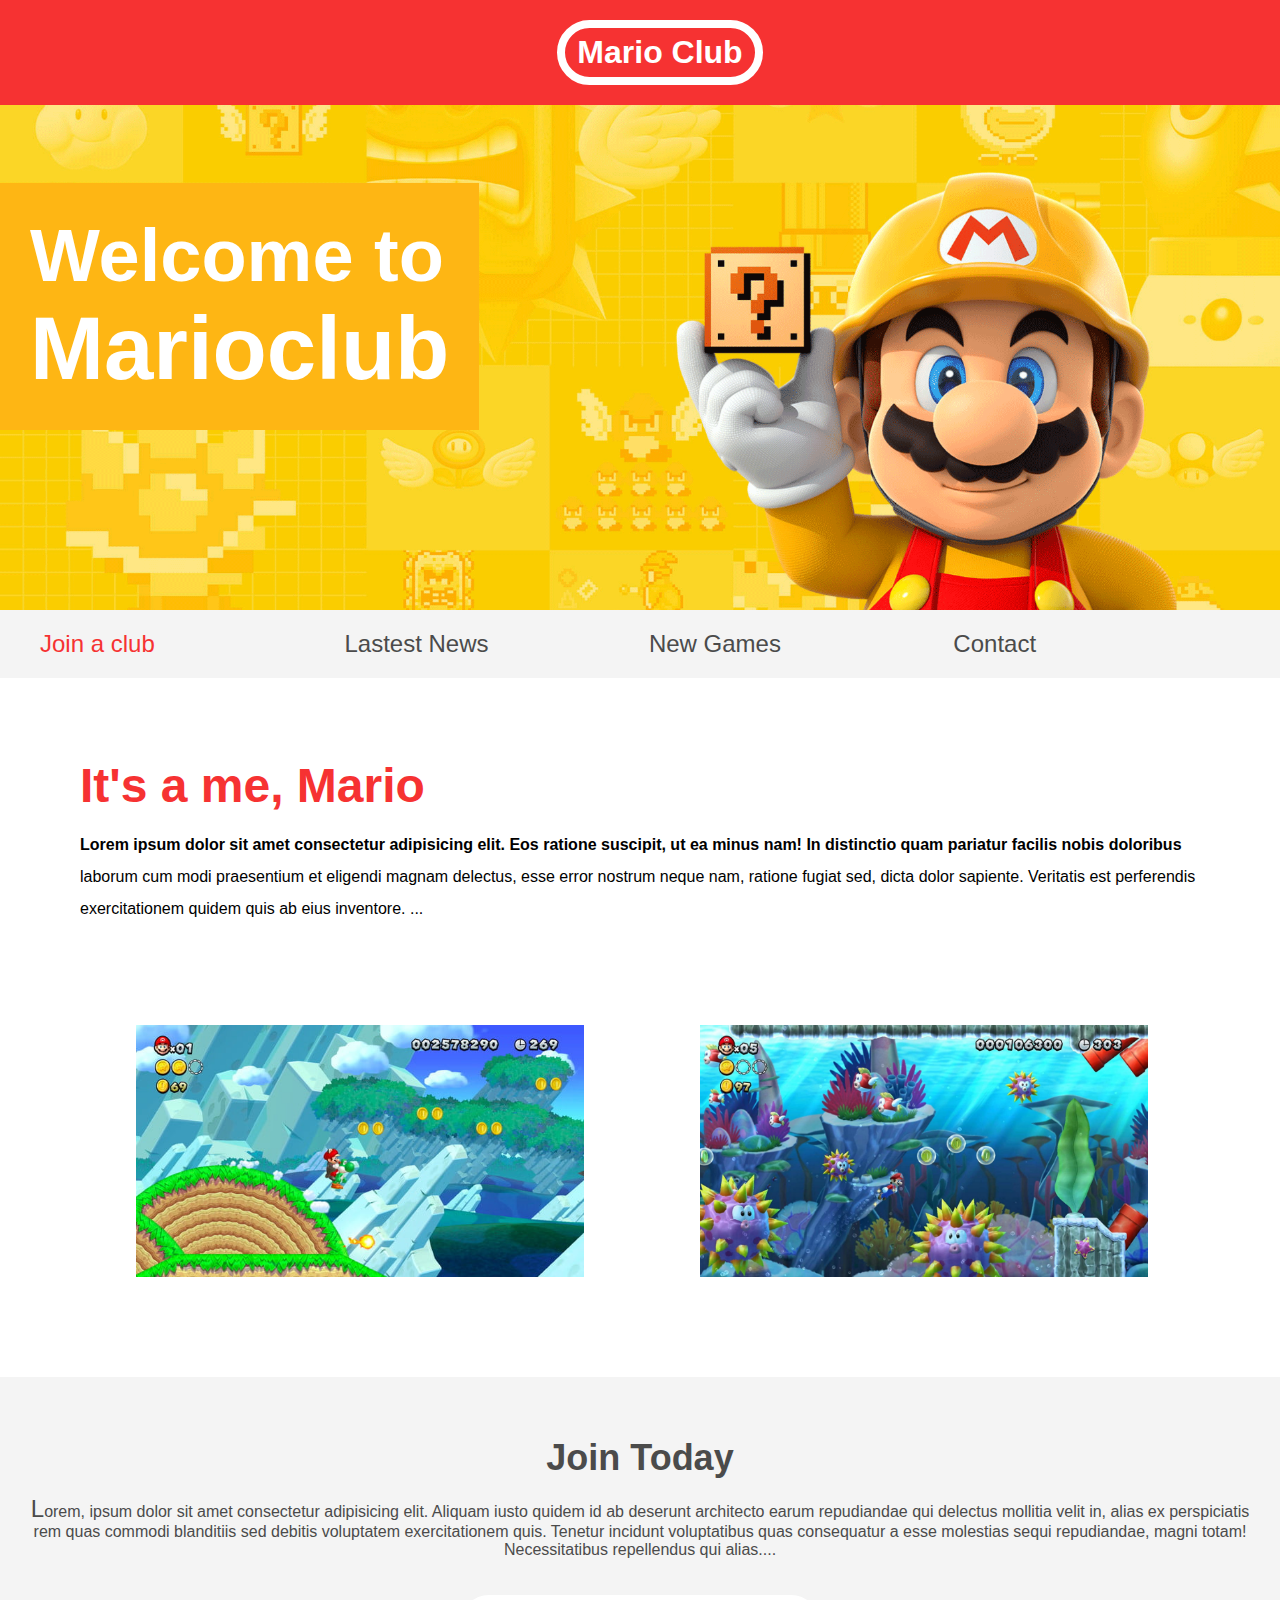
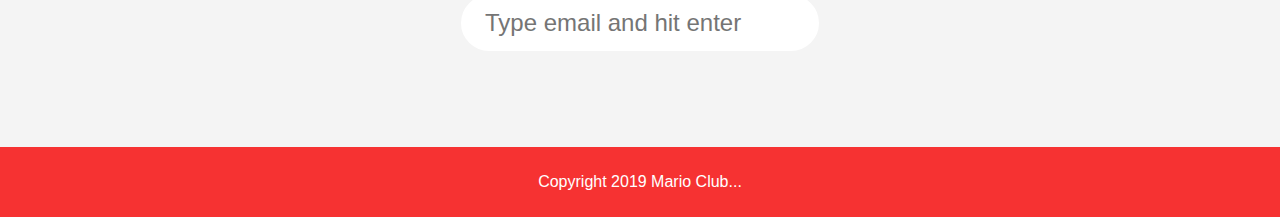
<file: 3. Position and Layout copy/index.html>
<html lang="en">
<head>
  <meta name="viewport" content="width=device-width, initial-scale=1.0">
  <link rel="stylesheet" href="./styles.css">
  <title>Marioclub</title>
</head>
<body>
  <header>
      <h1>Mario Club</h1>
  </header>
  <section class="banner">
    <img src="./img/banner.png" alt="marioclub">
    <div class="welcome">
      <h2>Welcome to <br><span>Marioclub</span></h2>
    </div>
  </section>
  <nav class="main-nav">
    <ul>
      <li><a href="./join.html" class="join">Join a club</a></li>
      <li><a href="./news.html">Lastest News</a></li>
      <li><a href="./games.html">New Games</a></li>
      <li><a href="./contact.html">Contact</a></li>
    </ul>
  </nav>
  <main>
    <article>
      <h2>It's a me, Mario</h2>
      <p>
        Lorem ipsum dolor sit amet consectetur adipisicing elit. Eos ratione suscipit, ut ea minus nam! In distinctio quam pariatur facilis nobis doloribus laborum cum modi praesentium et eligendi magnam delectus, esse error nostrum neque nam, ratione fugiat sed, dicta dolor sapiente. Veritatis est perferendis exercitationem quidem quis ab eius inventore.
      </p>
    </article>
    <ul class="images">
      <li><img src="./img/thumb-1.png" alt="mario thumb 1"></li>
      <li><img src="./img/thumb-2.png" alt="mario thumb 2"></li>
    </ul>
  </main>
  <section class="section-join">
    <h2>Join Today</h2>
    <p>Lorem, ipsum dolor sit amet consectetur adipisicing elit. Aliquam iusto quidem id ab deserunt architecto earum repudiandae qui delectus mollitia velit in, alias ex perspiciatis rem quas commodi blanditiis sed debitis voluptatem exercitationem quis. Tenetur incidunt voluptatibus quas consequatur a esse molestias sequi repudiandae, magni totam! Necessitatibus repellendus qui alias.</p>
    <form >
      <input type="email" name="email" placeholder="Type email and hit enter" required>
    </form>
  </section>
  <footer>
    <p class="copyright">Copyright 2019 Mario Club</p>
  </footer>
</body>
</html>
</file>
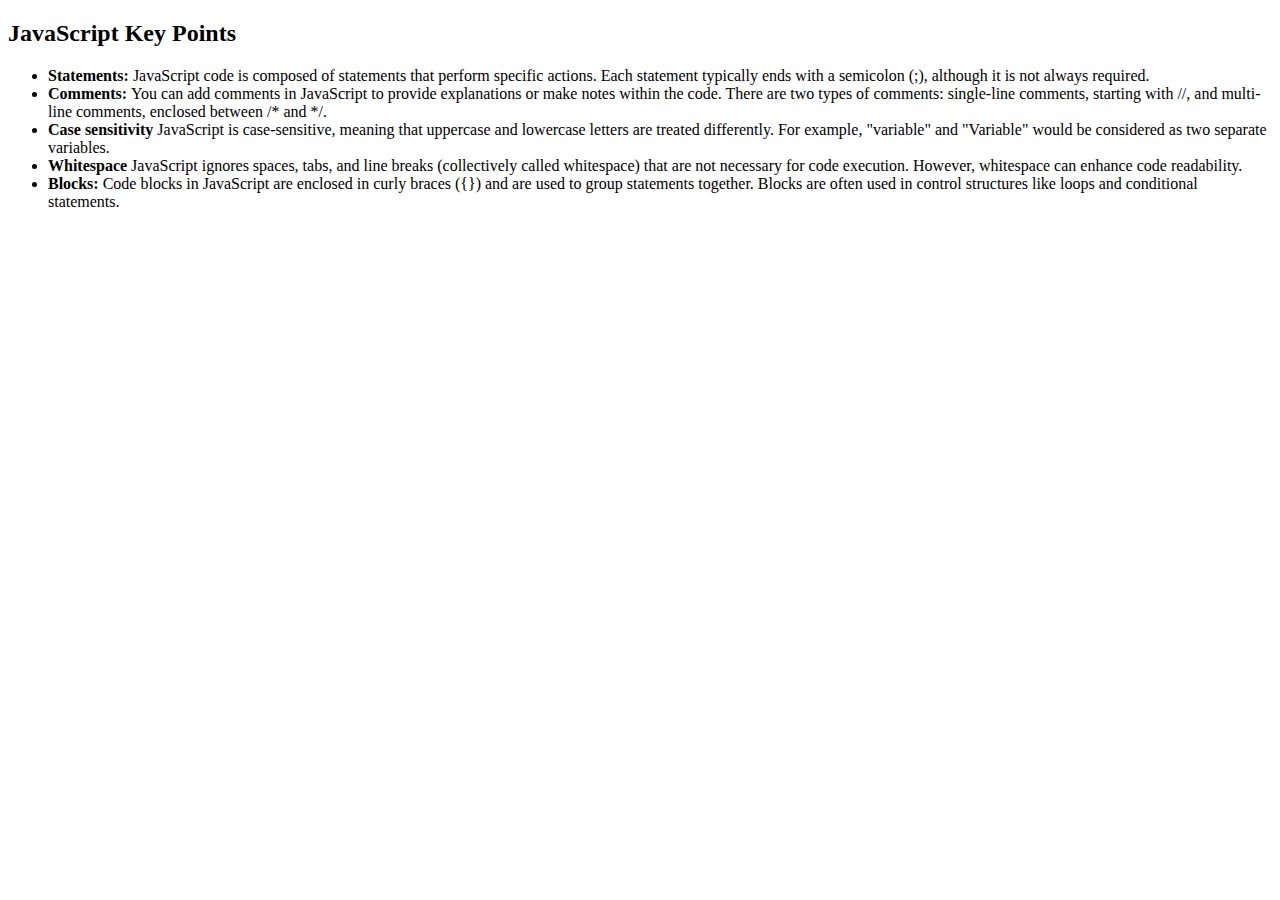
<file: Week 2/JavaScripts/index.html>
<!DOCTYPE html>
<html lang="en">
  <head>
    <meta charset="UTF-8" />
    <meta name="viewport" content="width=device-width, initial-scale=1.0" />
    <title>JavaScript</title>
  </head>
  <body>
    <h2>JavaScript Key Points</h2>
    <ul>
      <li>
        <strong>Statements:</strong> JavaScript code is composed of statements
        that perform specific actions. Each statement typically ends with a
        semicolon (;), although it is not always required.
      </li>
      <li>
        <strong>Comments: </strong> You can add comments in JavaScript to
        provide explanations or make notes within the code. There are two types
        of comments: single-line comments, starting with //, and multi-line
        comments, enclosed between /* and */.
      </li>
      <li>
        <strong>Case sensitivity</strong> JavaScript is case-sensitive, meaning
        that uppercase and lowercase letters are treated differently. For
        example, "variable" and "Variable" would be considered as two separate
        variables.
      </li>
      <li>
        <strong>Whitespace</strong> JavaScript ignores spaces, tabs, and line
        breaks (collectively called whitespace) that are not necessary for code
        execution. However, whitespace can enhance code readability.
      </li>
      <li>
        <strong>Blocks: </strong> Code blocks in JavaScript are enclosed in
        curly braces ({}) and are used to group statements together. Blocks are
        often used in control structures like loops and conditional statements.
      </li>
    </ul>
    <script src="./04-CFS.js"></script>
  </body>
</html>
</file>
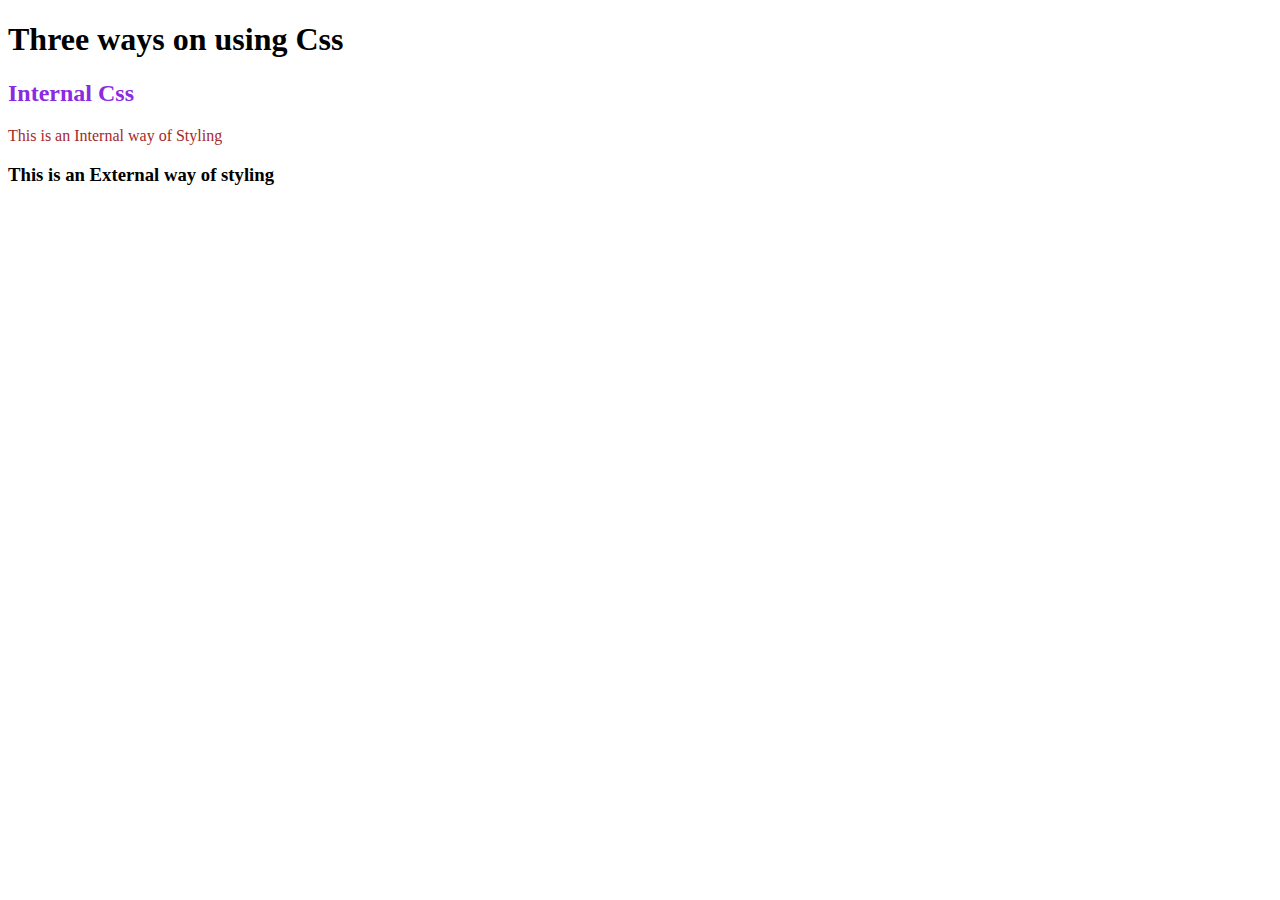
<file: three-ways.html>
<!DOCTYPE html>
<html lang="en">
<head>
    <meta charset="UTF-8">
    <meta name="viewport" content="width=device-width, initial-scale=1.0">
    <title>CSS Basics</title>
    <style>
        p{
            color:brown;
        }
    </style>
</head>
<body>
    <h1>Three ways on using Css</h1>
    <!-- Inline Css  -->
     <h2 style="color:blueviolet">Internal Css</h2>
    <!-- Internal Css  -->
     <p>This is an Internal way of Styling</p>
    <!-- External Css  -->
     <h3>This is an External way of styling</h3>
</body>
</html>
</file>
<file: 3. Position and Layout copy/styles.css>
body, ul, li, h1, h2, a{
  margin: 0;
  padding: 0;
  font-family: arial;
}
header{
  background-color: #f63232;
  padding: 20px;
  text-align: center;
  position: fixed;
  width: 100%;
  z-index: 1;
  top: 0;
  left: 0;
}

header h1{
  color: white;
  border: 8px solid white;
  padding: 6px 12px;
  display: inline-block;
  border-radius: 36px;
}

.banner{
  position:relative;
}

.banner img{
  max-width: 100%;
}

.banner .welcome{
  background-color: #feb614;
  color: white;
  padding: 30px;
  position: absolute;
  left: 0;
  top: 30%;
}

.banner h2{
  font-size: 74px;
}

.banner h2 span{
  font-size: 1.2em;
}

nav{
  background-color: #f4f4f4;
  padding: 20px;
  position: sticky;
  top: 103px;
}

nav ul{
  white-space: nowrap;
  max-width: 1200px;
  margin: 0 auto;
}

nav li{
  width: 25%;
  display: inline-block;
  font-size: 24px;
}

nav li a{
  text-decoration: none;
  color: #4b4b4b;
}

nav li a.join{
  color: #f63232;
}

main{
  max-width: 100%;
  width: 1200px;
  margin: 80px auto;
  padding: 0 40px;
  box-sizing: border-box ;
}

article h2{
  color: #f63232;
  font-size: 48px;
}

article p{
  line-height: 2em;
}

.images{
  text-align: center;
  margin: 80px 0;
  white-space: nowrap;
}

.images li{
  display: inline-block;
  width: 40%;
  margin: 20px 5%;
}

.images li img{
  max-width: 100%;
}

.section-join{
  background: #f4f4f4;
  text-align: center;
  padding: 60px 20px;
  color: #4b4b4b;
}

.section-join h2{
  font-size: 36px;
}

form input{
  margin:20px 0;
  padding: 10px 20px;
  font-size: 24px;
  border-radius: 28px;
  border: 4px solid white;
}

footer{
  background: #f63232;
  color: white;
  padding: 10px;
  text-align: center;
}

/* Psuedo Classes */

nav li a:hover{
  text-decoration: underline;
}

.images li:hover{
  top: -4px;
}

form input:focus{
  border: 4px dashed #4b4b4b;
  outline: none;
}

form input:valid{
  border: 4px solid #71d300;
}

/* nav li:first-child{
  border: 3px solid #f63232;
} */

article p::first-line{
  font-weight: bold;
}

section.section-join p::first-letter{
  font-size: 1.5em;
}

*::selection{
  background-color: red;
  color: white;
 }

p::after{
  content: '...';
}
</file>
